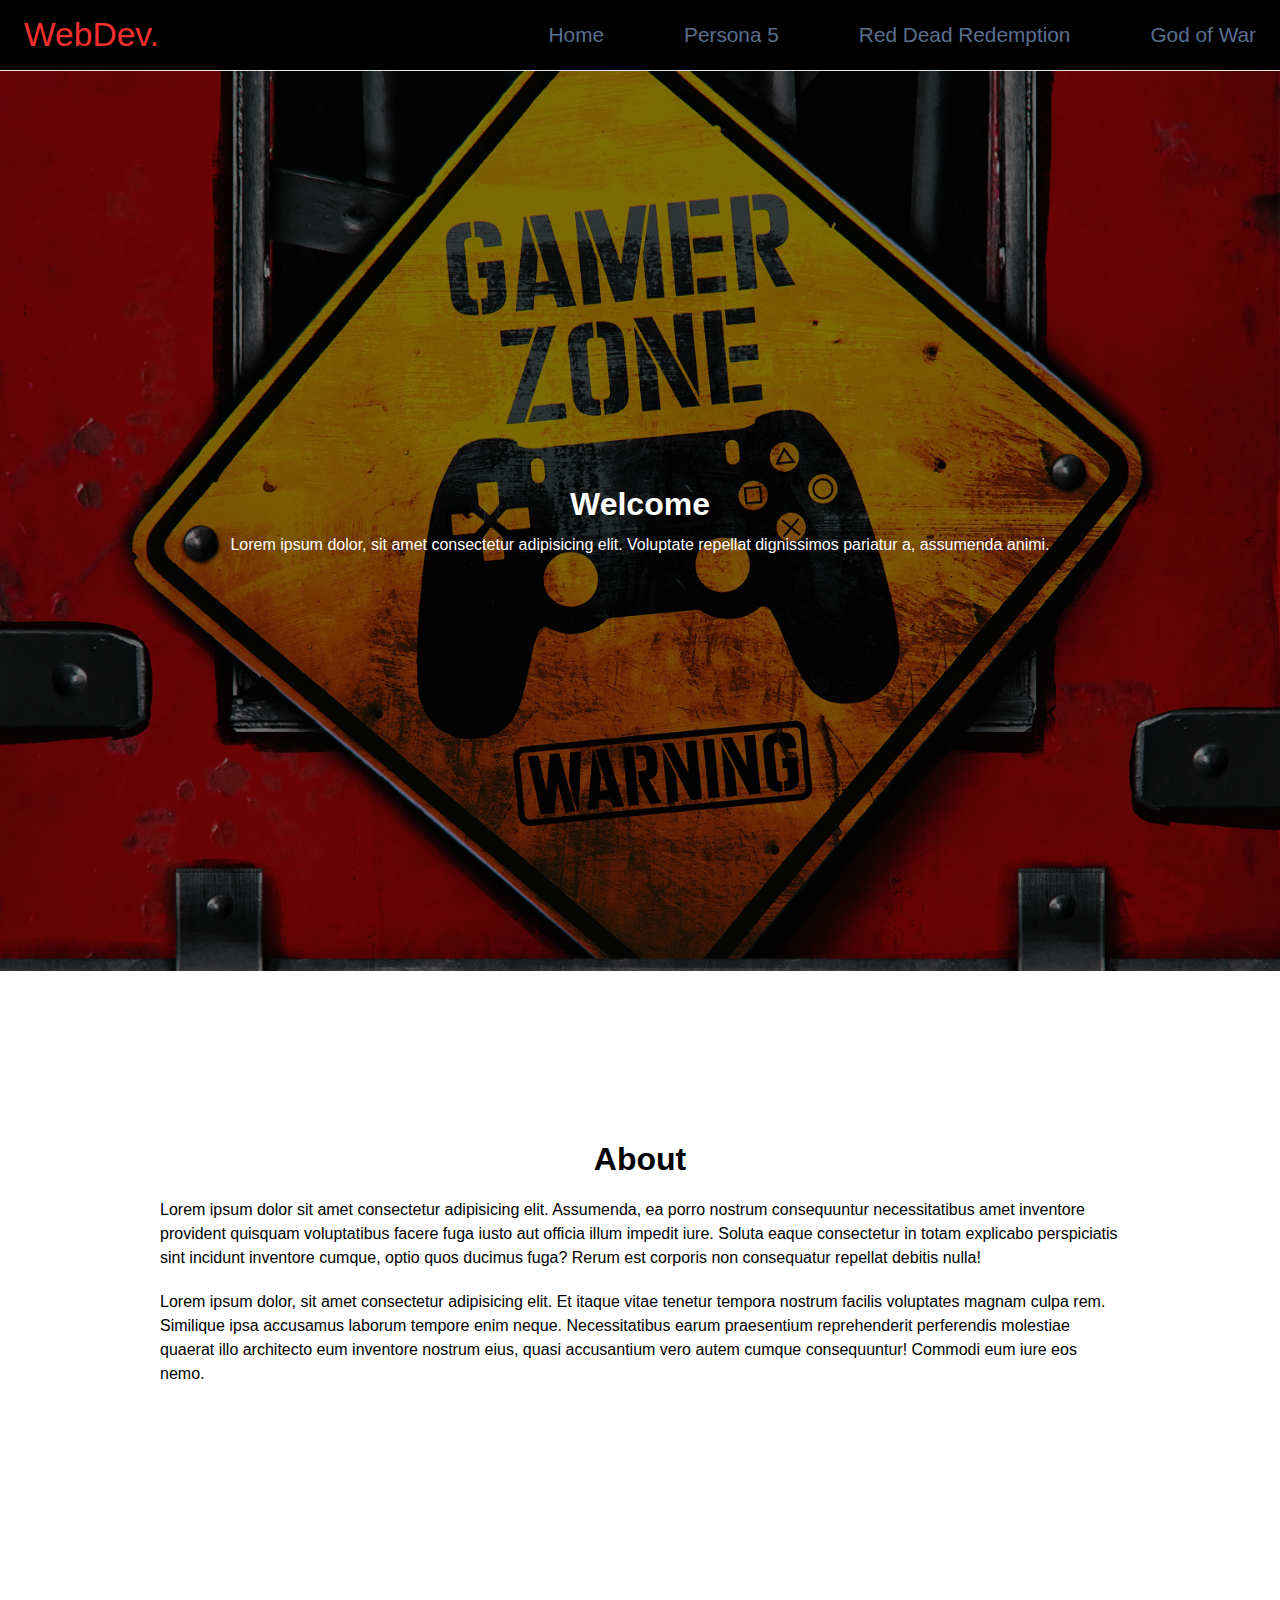
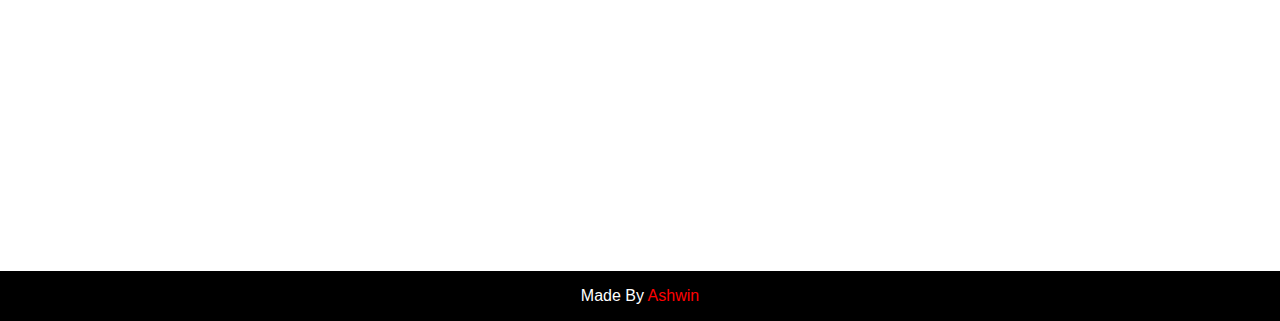
<file: index.html>
<!DOCTYPE html>
<html lang="en">

<head>
    <meta charset="UTF-8">
    <meta http-equiv="X-UA-Compatible" content="IE=edge">
    <meta name="viewport" content="width=device-width, initial-scale=1.0">
    <title>Video games</title>
    <link rel="stylesheet" href="style.css">
</head>

<body>
    <header class="header">
        <nav class="navbar">
            <a href="#" class="nav-logo">WebDev.</a>
            <ul class="nav-menu">
                <li class="nav-item">
                    <a href="index.html" class="nav-link">Home</a>
                </li>
                <li class="nav-item">
                    <a href="persona5/persona.html" class="nav-link">Persona 5</a>
                </li>
                <li class="nav-item">
                    <a href="#" class="nav-link">Red Dead Redemption</a>
                </li>
                <li class="nav-item">
                    <a href="god of war/god.html" class="nav-link">God of War</a>
                </li>
            </ul>
            <div class="hamburger">
                <span class="bar"></span>
                <span class="bar"></span>
                <span class="bar"></span>
            </div>
        </nav>
    </header>
    <section id="banner">
        <div class="text">
            <h1 id="hero-text">
                Welcome
            </h1>
        </div>
        <div class="para">
            <p>
                Lorem ipsum dolor, sit amet consectetur adipisicing elit. Voluptate repellat dignissimos pariatur a,
                assumenda animi.
            </p>
        </div>
    </section>

    <section id="content">
        <h1>
            About
        </h1>
        <p class="content-para">Lorem ipsum dolor sit amet consectetur adipisicing elit. Assumenda, ea porro nostrum
            consequuntur
            necessitatibus amet inventore provident quisquam voluptatibus facere fuga iusto aut officia illum impedit
            iure. Soluta eaque consectetur in totam explicabo perspiciatis sint incidunt inventore cumque, optio quos
            ducimus fuga? Rerum est corporis non consequatur repellat debitis nulla!</p>
        <p class="content-para">
            Lorem ipsum dolor, sit amet consectetur adipisicing elit. Et itaque vitae tenetur tempora nostrum facilis
            voluptates magnam culpa rem. Similique ipsa accusamus laborum tempore enim neque. Necessitatibus earum
            praesentium reprehenderit perferendis molestiae quaerat illo architecto eum inventore nostrum eius, quasi
            accusantium vero autem cumque consequuntur! Commodi eum iure eos nemo.
        </p>
    </section>
    <footer id="footer">
        Made By <a href="">Ashwin</a>
    </footer>
    <script src="script.js"></script>
</body>

</html>
</file>
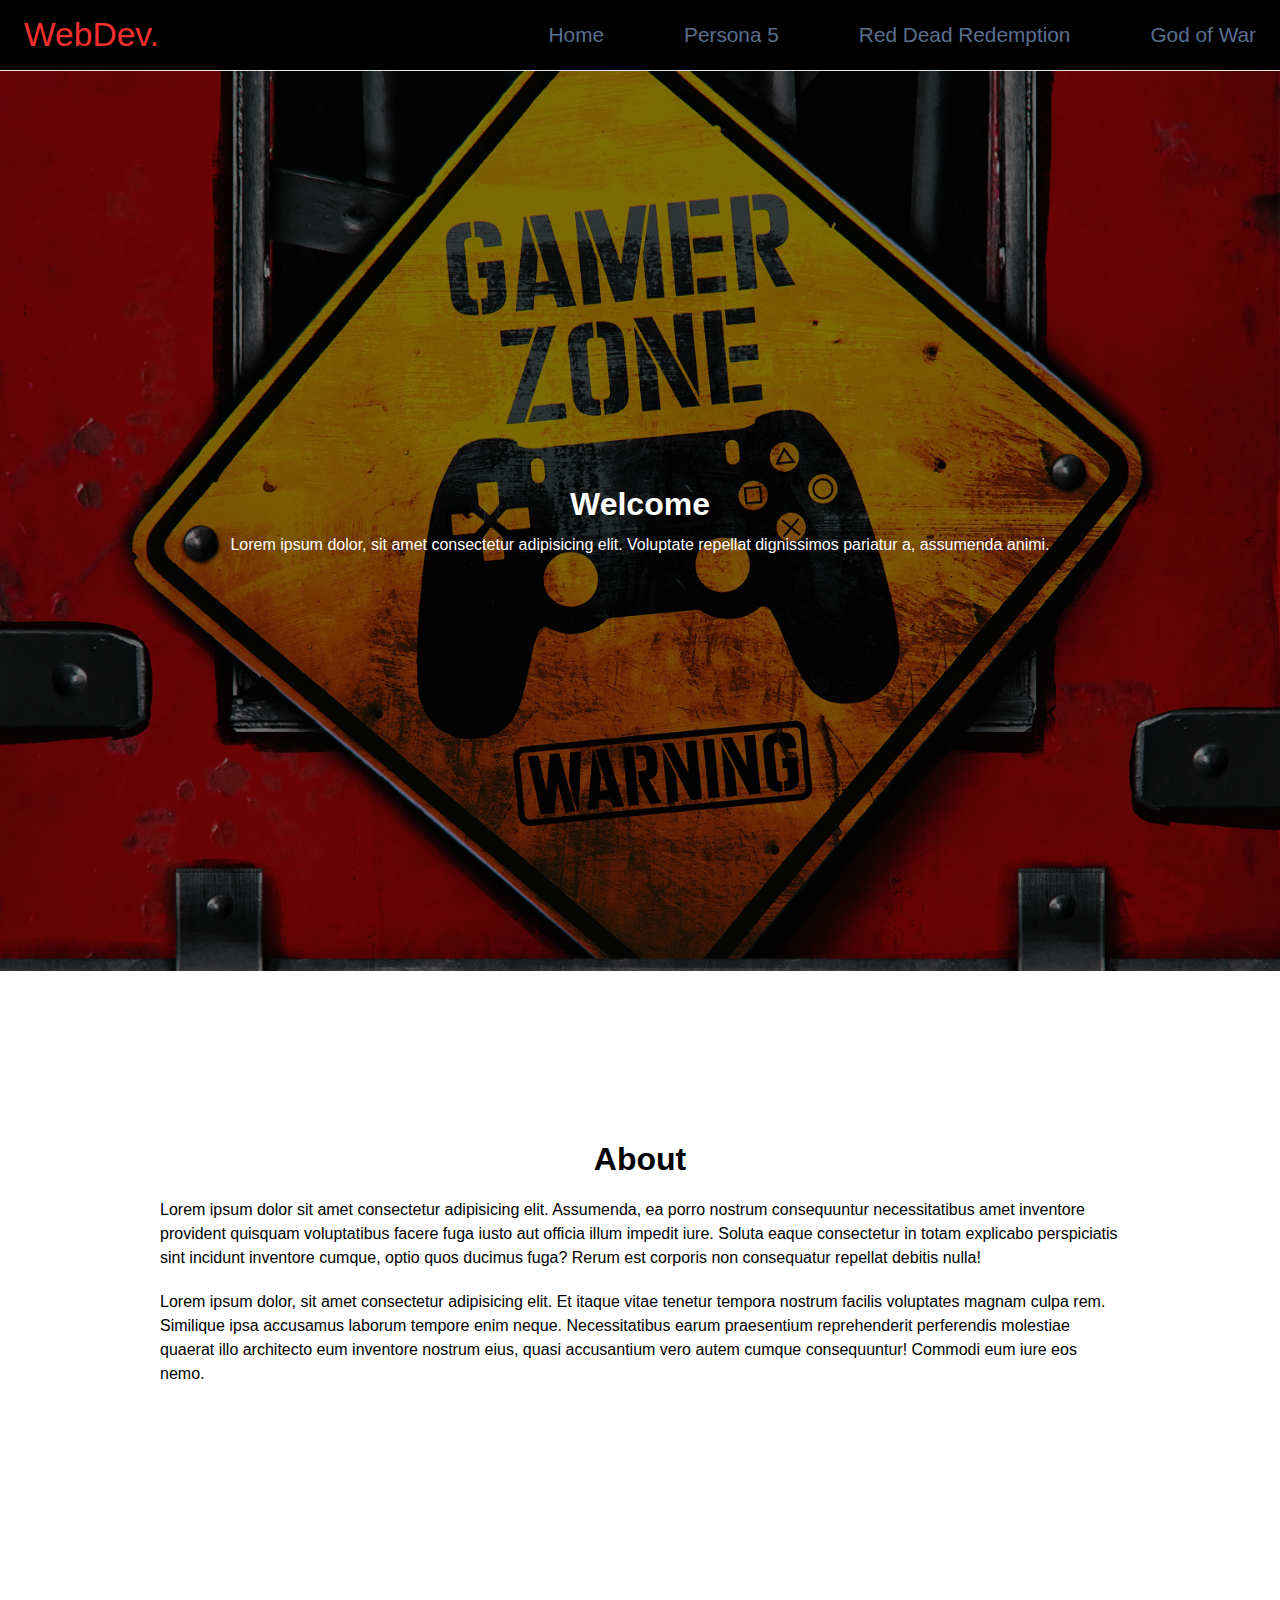
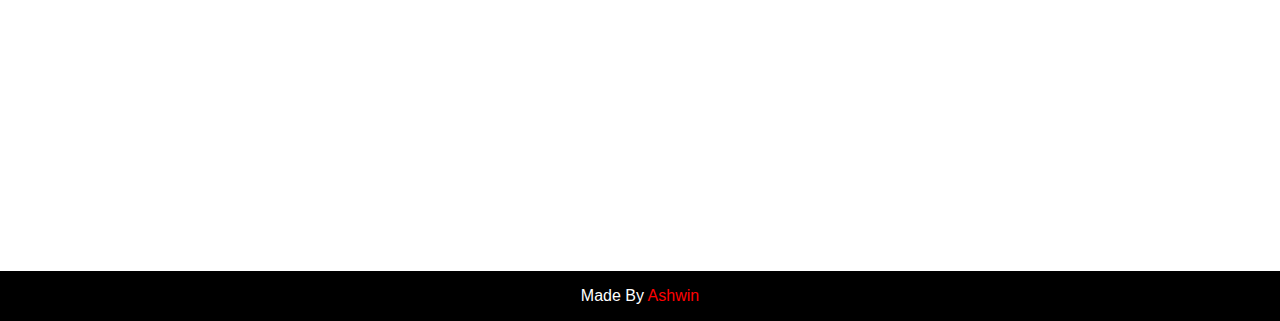
<file: main/index.html>
<!DOCTYPE html>
<html lang="en">

<head>
    <meta charset="UTF-8">
    <meta http-equiv="X-UA-Compatible" content="IE=edge">
    <meta name="viewport" content="width=device-width, initial-scale=1.0">
    <title>Video games</title>
    <link rel="stylesheet" href="style.css">
</head>

<body>
    <header class="header">
        <nav class="navbar">
            <a href="#" class="nav-logo">WebDev.</a>
            <ul class="nav-menu">
                <li class="nav-item">
                    <a href="index.html" class="nav-link">Home</a>
                </li>
                <li class="nav-item">
                    <a href="../persona5/persona.html" class="nav-link">Persona 5</a>
                </li>
                <li class="nav-item">
                    <a href="#" class="nav-link">Red Dead Redemption</a>
                </li>
                <li class="nav-item">
                    <a href="#" class="nav-link">God of War</a>
                </li>
            </ul>
            <div class="hamburger">
                <span class="bar"></span>
                <span class="bar"></span>
                <span class="bar"></span>
            </div>
        </nav>
    </header>
    <section id="banner">
        <div class="text">
            <h1 id="hero-text">
                Welcome
            </h1>
        </div>
        <div class="para">
            <p>
                Lorem ipsum dolor, sit amet consectetur adipisicing elit. Voluptate repellat dignissimos pariatur a,
                assumenda animi.
            </p>
        </div>
    </section>

    <section id="content">
        <h1>
            About
        </h1>
        <p class="content-para">Lorem ipsum dolor sit amet consectetur adipisicing elit. Assumenda, ea porro nostrum
            consequuntur
            necessitatibus amet inventore provident quisquam voluptatibus facere fuga iusto aut officia illum impedit
            iure. Soluta eaque consectetur in totam explicabo perspiciatis sint incidunt inventore cumque, optio quos
            ducimus fuga? Rerum est corporis non consequatur repellat debitis nulla!</p>
        <p class="content-para">
            Lorem ipsum dolor, sit amet consectetur adipisicing elit. Et itaque vitae tenetur tempora nostrum facilis
            voluptates magnam culpa rem. Similique ipsa accusamus laborum tempore enim neque. Necessitatibus earum
            praesentium reprehenderit perferendis molestiae quaerat illo architecto eum inventore nostrum eius, quasi
            accusantium vero autem cumque consequuntur! Commodi eum iure eos nemo.
        </p>
    </section>
    <footer id="footer">
        Made By <a href="">Ashwin</a>
    </footer>
    <script src="script.js"></script>
</body>

</html>
</file>
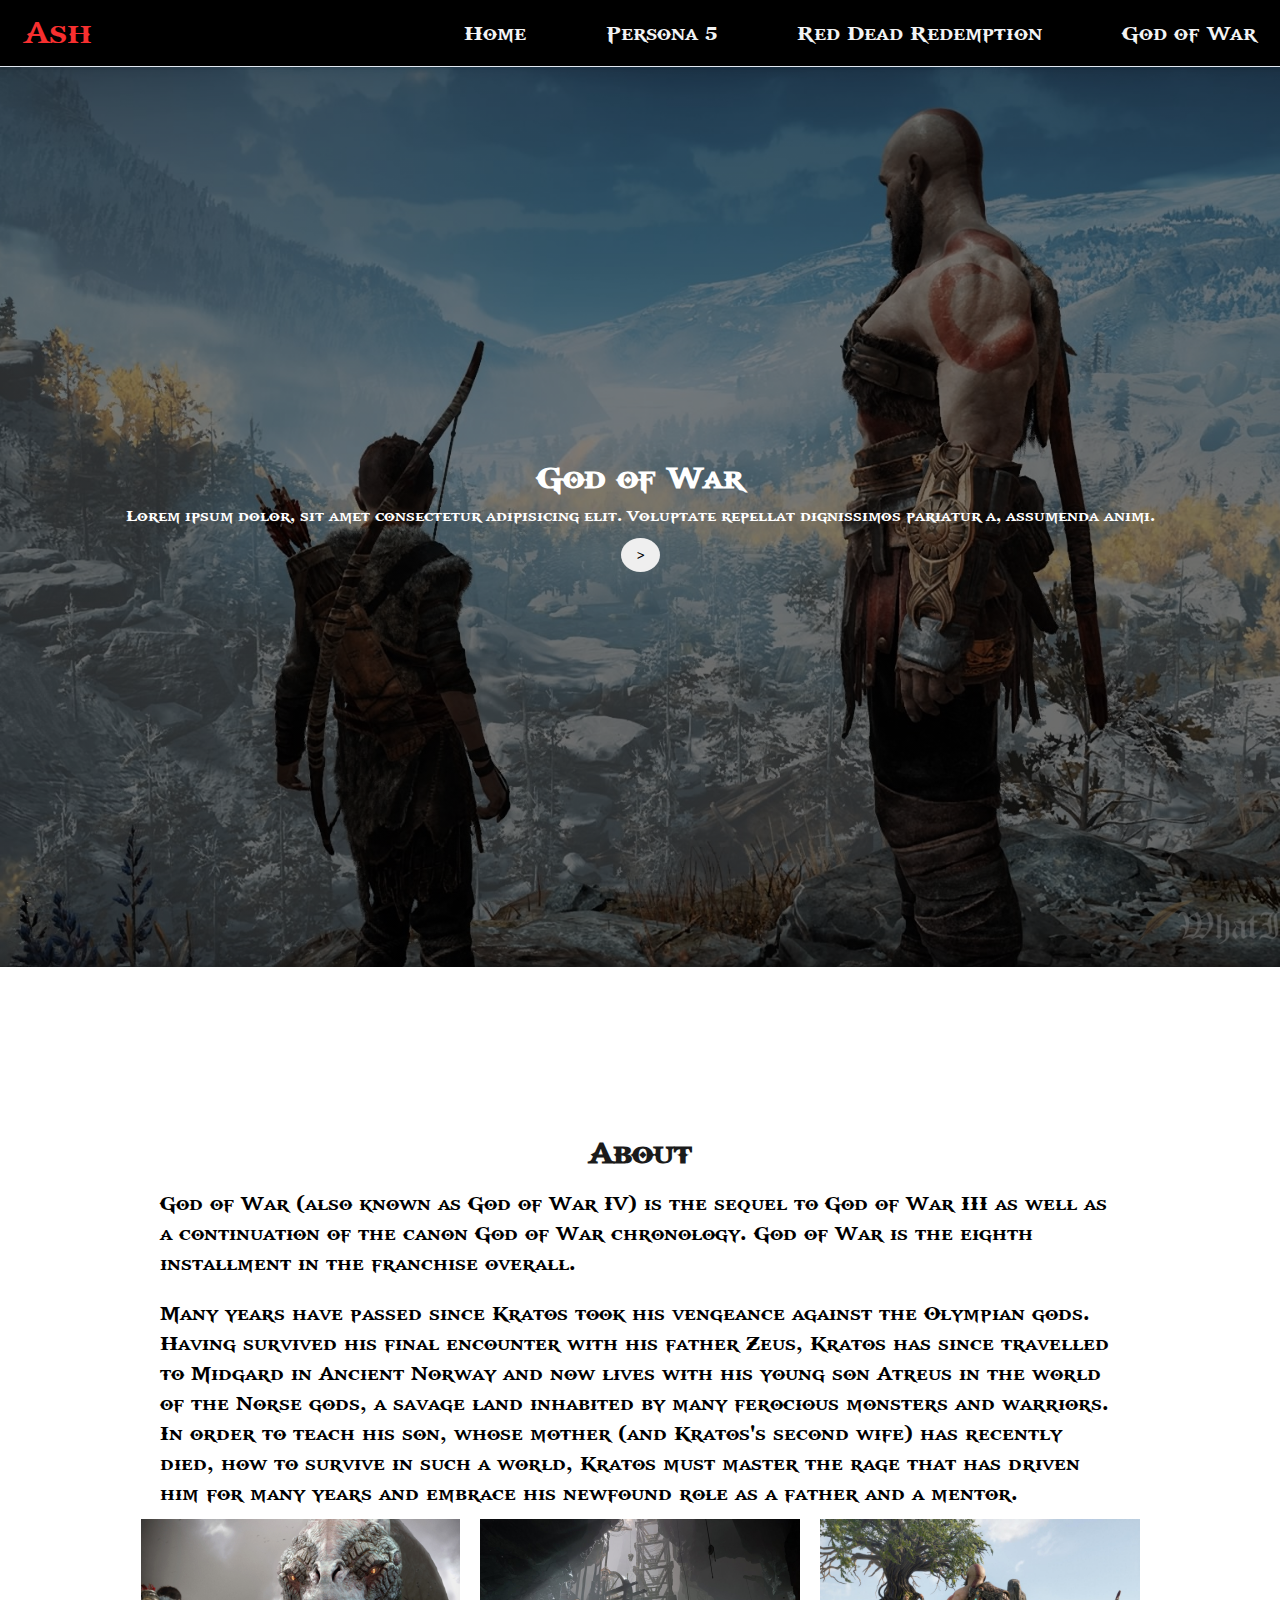
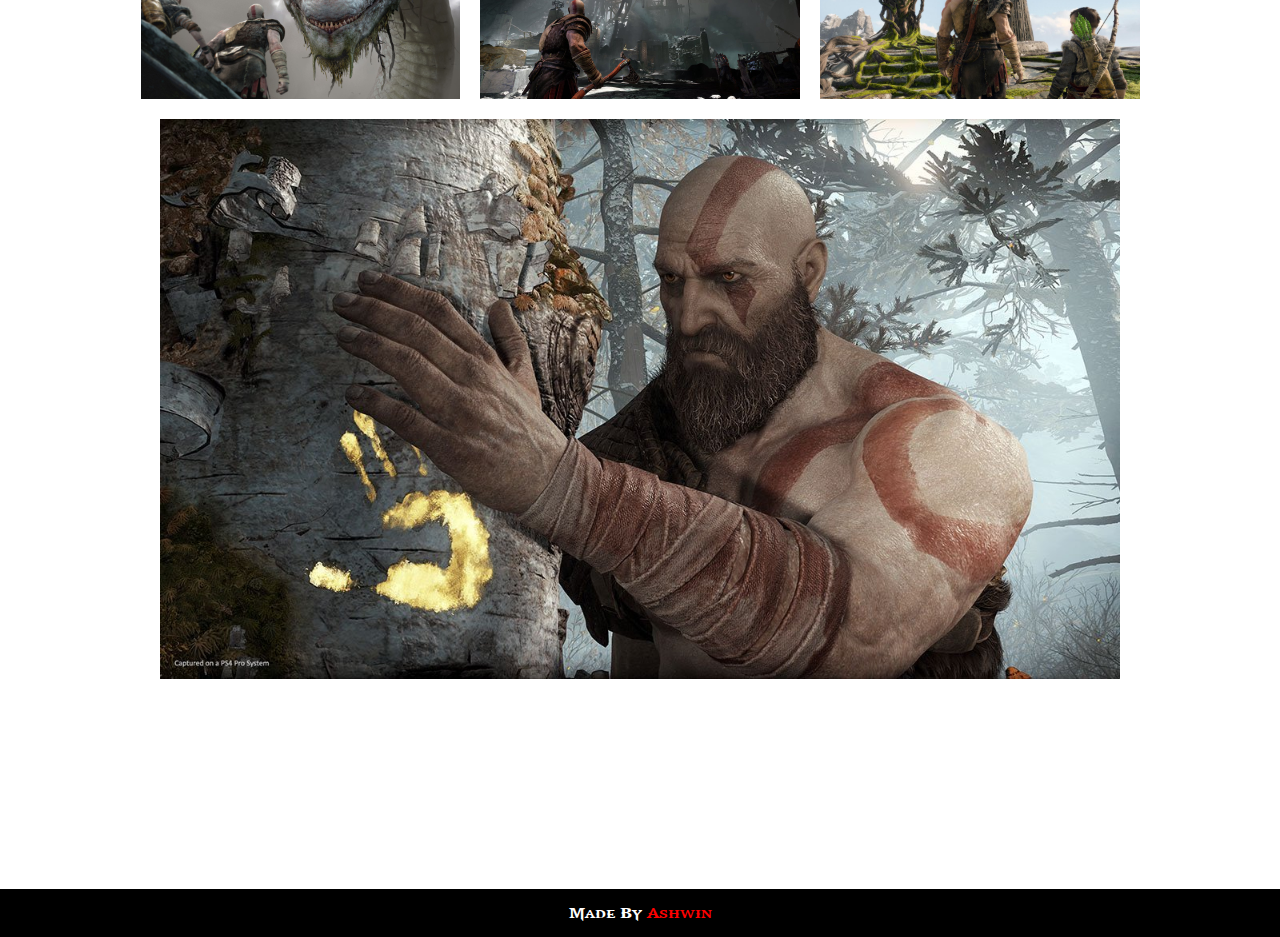
<file: god of war/god.html>
<!DOCTYPE html>
<html lang="en">

<head>
    <meta charset="UTF-8">
    <meta http-equiv="X-UA-Compatible" content="IE=edge">
    <meta name="viewport" content="width=device-width, initial-scale=1.0">
    <title>Video games</title>
    <link rel="stylesheet" href="../style.css">
    <link rel="stylesheet" href="god.css">
    <link href="https://unpkg.com/aos@2.3.1/dist/aos.css" rel="stylesheet">
    <script src="https://unpkg.com/aos@2.3.1/dist/aos.js"></script>
</head>

<body>
    <header class="header">
        <nav class="navbar">
            <a href="#" class="nav-logo">Ash</a>
            <ul class="nav-menu">
                <li class="nav-item">
                    <a href="../index.html" class="nav-link">Home</a>
                </li>
                <li class="nav-item">
                    <a href="../persona5/persona.html" class="nav-link">Persona 5</a>
                </li>
                <li class="nav-item">
                    <a href="#" class="nav-link">Red Dead Redemption</a>
                </li>
                <li class="nav-item">
                    <a href="#" class="nav-link">God of War</a>
                </li>
            </ul>
            <div class="hamburger">
                <span class="bar"></span>
                <span class="bar"></span>
                <span class="bar"></span>
            </div>
        </nav>
    </header>
    <section id="banner">
        <div class="text">
            <h1 id="hero-text">
                God of War
            </h1>
        </div>
        <div class="para">
            <p>
                Lorem ipsum dolor, sit amet consectetur adipisicing elit. Voluptate repellat dignissimos pariatur a,
                assumenda animi.
            </p>
        </div>
        <button id="play" data-aos="fade-up" data-aos-duration="5000">></button>
    </section>

    <section id="content">
        <h1>
            About
        </h1>
        <p class="content-para">God of War (also known as God of War IV) is the sequel to God of War III as well as a
            continuation of the canon God of War chronology. God of War is the eighth installment in the franchise
            overall.</p>
        <p class="content-para">
            Many years have passed since Kratos took his vengeance against the Olympian gods. Having survived his final
            encounter with his father Zeus, Kratos has since travelled to Midgard in Ancient Norway and now lives with
            his young son Atreus in the world of the Norse gods, a savage land inhabited by many ferocious monsters and
            warriors. In order to teach his son, whose mother (and Kratos's second wife) has recently died, how to
            survive in such a world, Kratos must master the rage that has driven him for many years and embrace his
            newfound role as a father and a mentor.
        </p>
        <div id="images">
            <div id="row1" class="row">
                <img src="1.jpg" alt="">
            
            <img src="2.jpg" alt="">
            
            <img src="3.jpg" alt="">
            </div>
            <div id="row3" class="row">
                <img src="4.jpg" alt="">
            </div>
        </div>
    </section>
    <footer id="footer">
        Made By <a href="">Ashwin</a>
    </footer>
    <script src="god.js"></script>
</body>

</html>
</file>
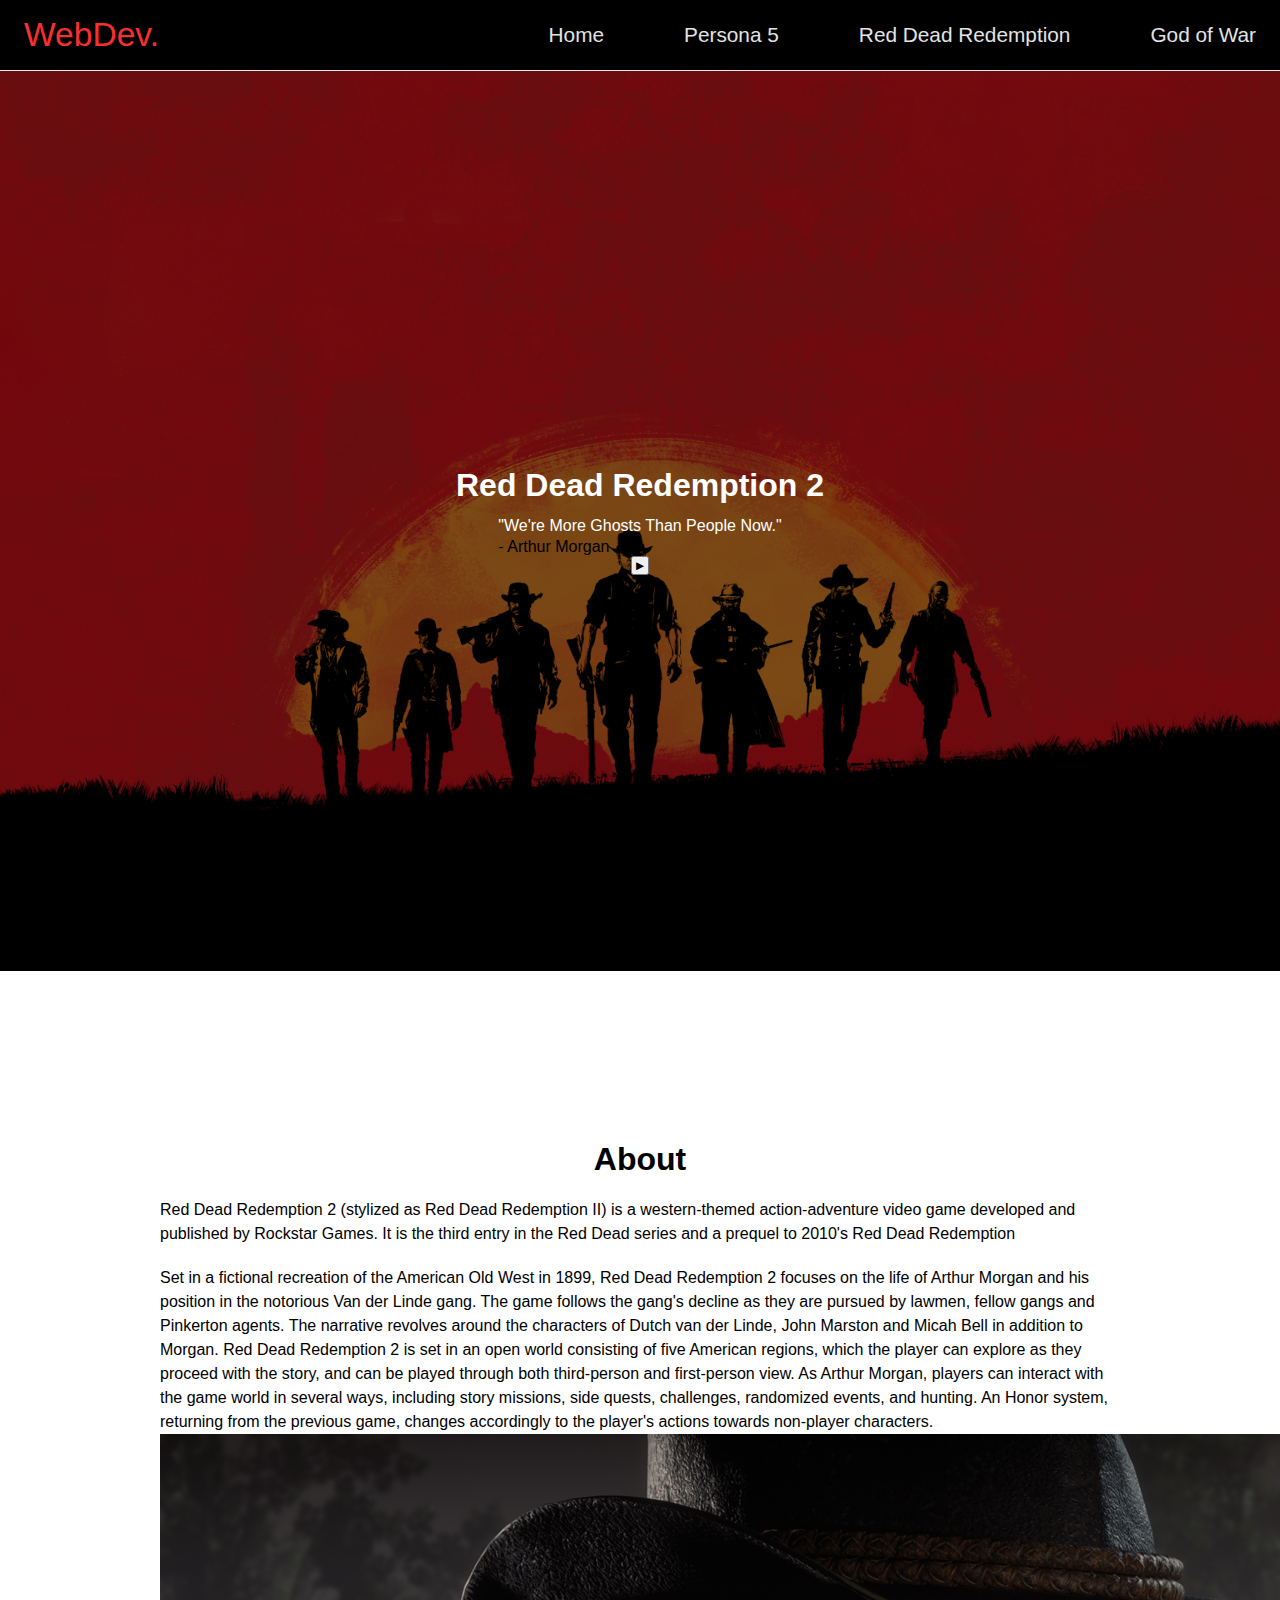
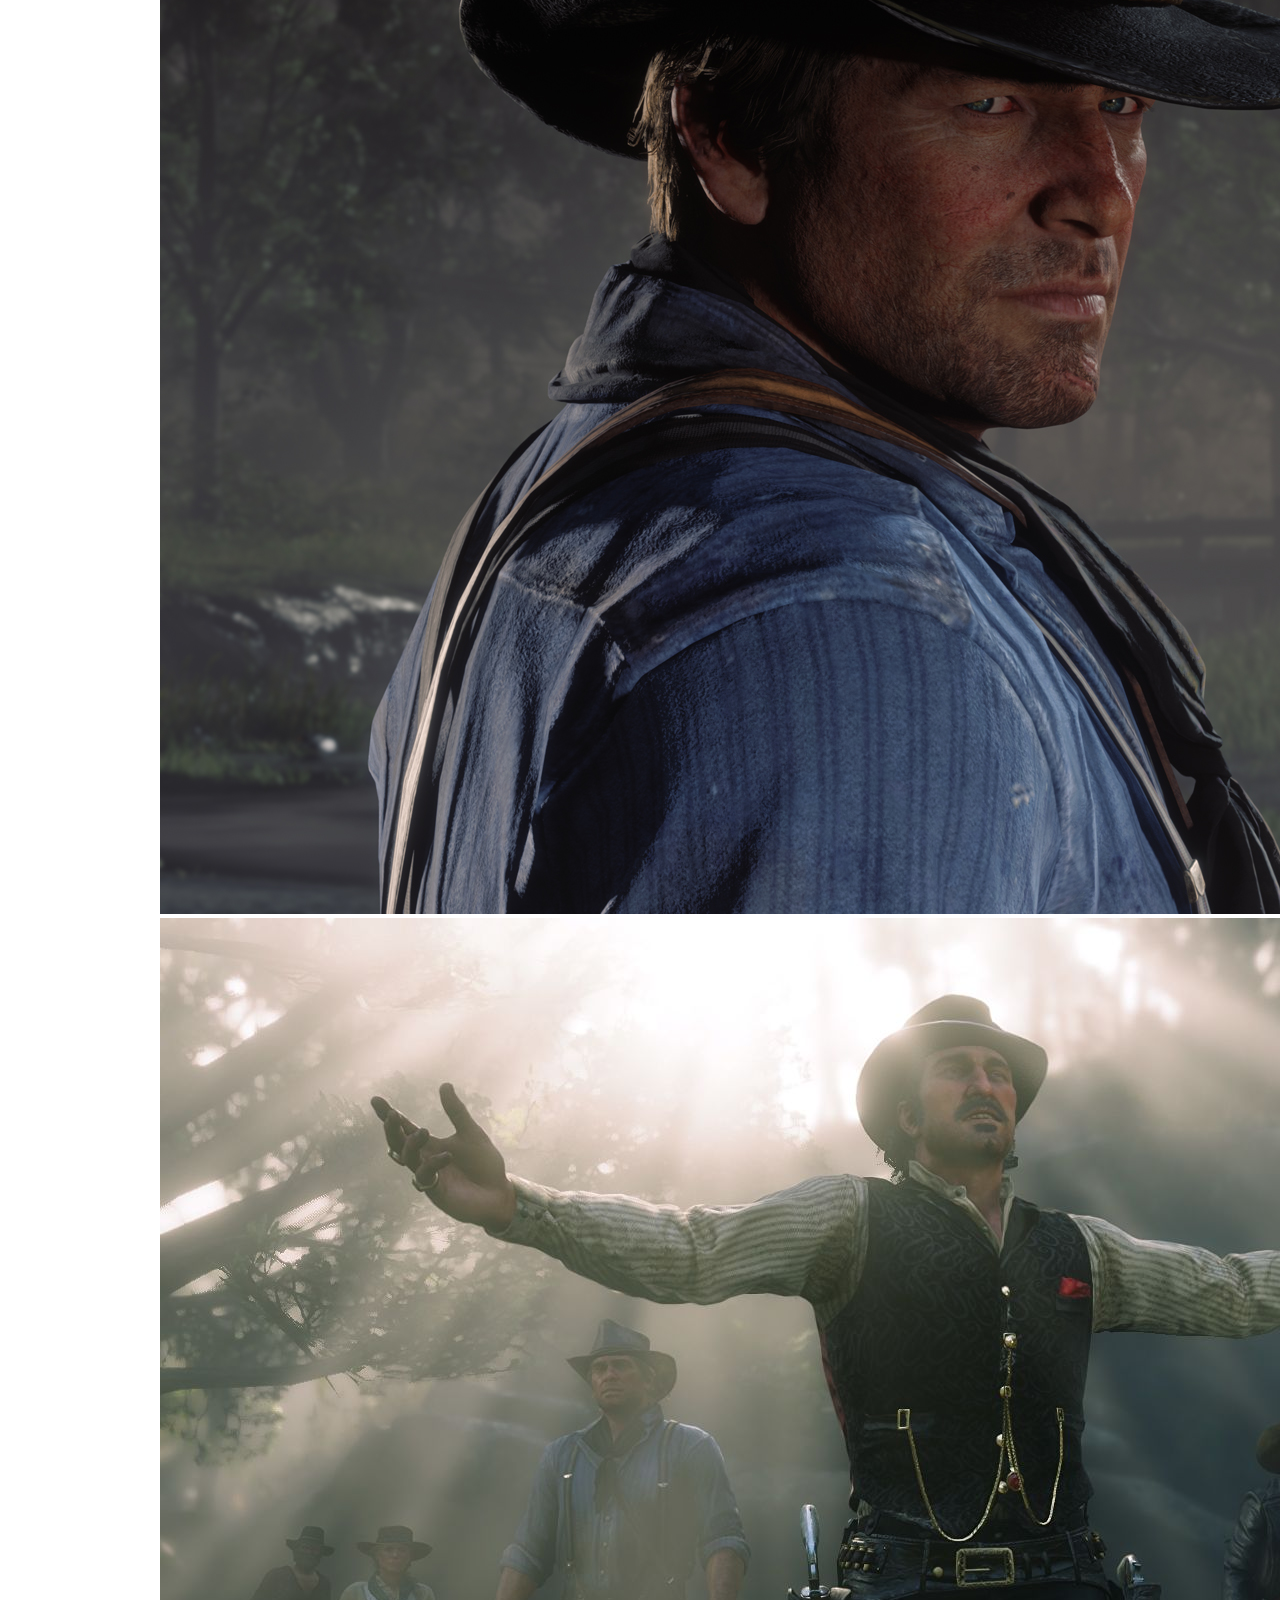
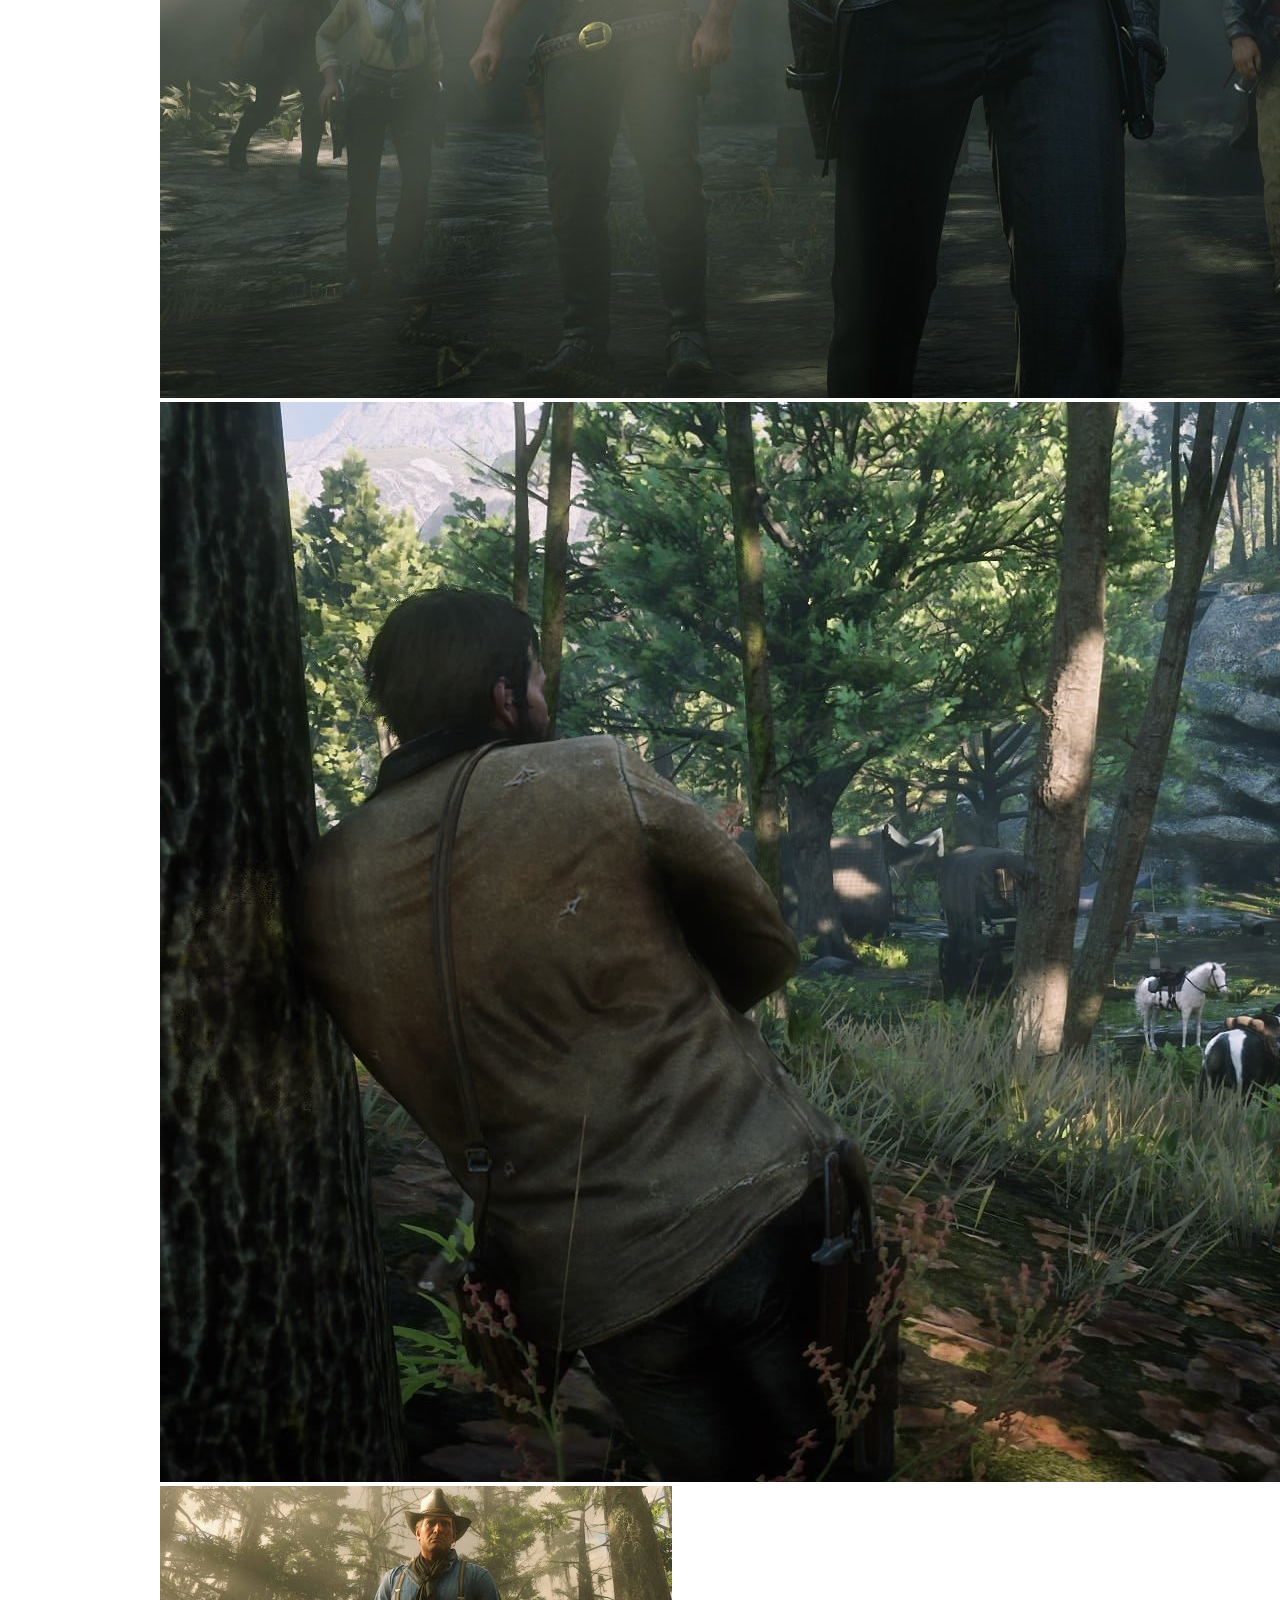
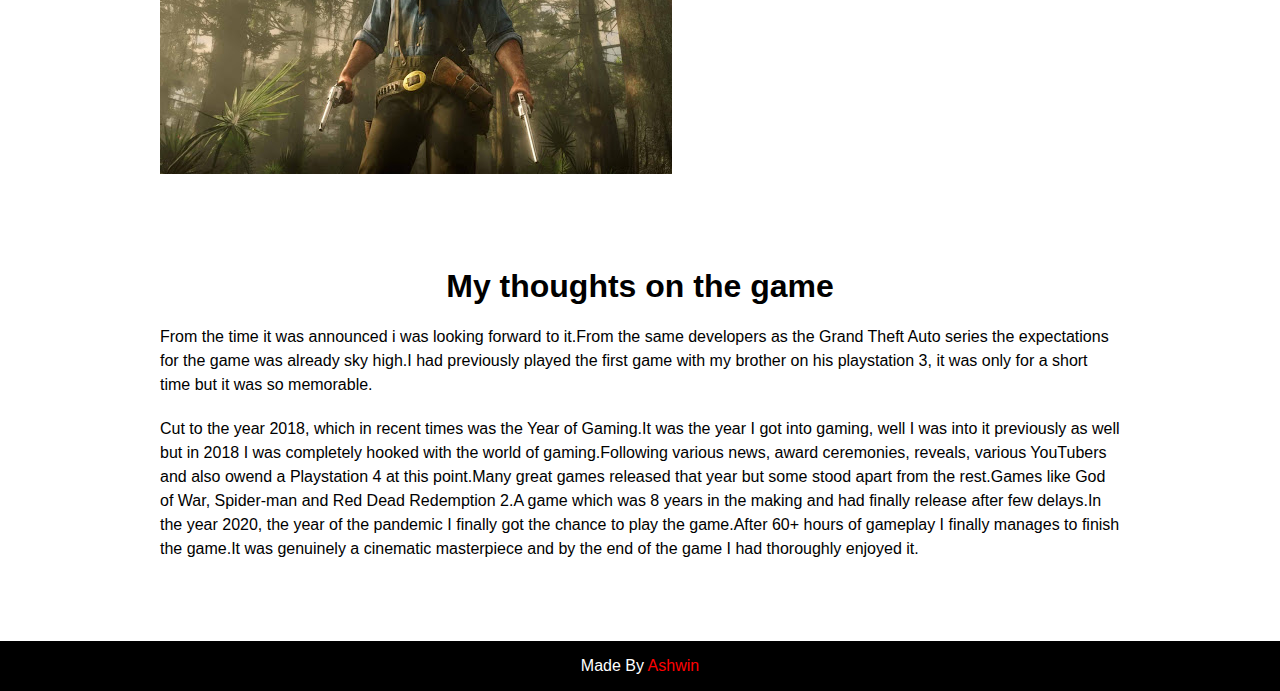
<file: rdr2/rdr.html>
<!DOCTYPE html>
<html lang="en">

<head>
    <meta charset="UTF-8">
    <meta http-equiv="X-UA-Compatible" content="IE=edge">
    <meta name="viewport" content="width=device-width, initial-scale=1.0">
    <title>Rdr2</title>
    <link rel="stylesheet" href="../style.css">
    <link rel="stylesheet" href="rdr.css">
</head>

<body>
    <header class="header">
        <nav class="navbar">
            <a href="#" class="nav-logo">WebDev.</a>
            <ul class="nav-menu">
                <li class="nav-item">
                    <a href="../index.html" class="nav-link">Home</a>
                </li>
                <li class="nav-item">
                    <a href="../persona5/persona.html" class="nav-link">Persona 5</a>
                </li>
                <li class="nav-item">
                    <a href="rdr.html" class="nav-link">Red Dead Redemption</a>
                </li>
                <li class="nav-item">
                    <a href="../god of war/god.html" class="nav-link">God of War</a>
                </li>
            </ul>
            <div class="hamburger">
                <span class="bar"></span>
                <span class="bar"></span>
                <span class="bar"></span>
            </div>
        </nav>
    </header>
    <section id="banner">
        <div class="text">
            <h1 id="hero-text">
                Red Dead Redemption 2
            </h1>
        </div>
        <div class="para">
            <p>
                "We're More Ghosts Than People Now." 
            </p>
            <blockquote id="quote">- Arthur Morgan</blockquote>
        </div>
        <button id="play">&#9658;</button>
    </section>

    <section id="content">
        <h1>
            About
        </h1>
        <p class="content-para">Red Dead Redemption 2 (stylized as Red Dead Redemption II) is a western-themed
            action-adventure video game developed and published by Rockstar Games. It is the third entry in the Red Dead
            series and a prequel to 2010's Red Dead Redemption</p>
        <p class="content-para">
            Set in a fictional recreation of the American Old West in 1899, Red Dead Redemption 2 focuses on the life of
            Arthur Morgan and his position in the notorious Van der Linde gang. The game follows the gang's decline as
            they are pursued by lawmen, fellow gangs and Pinkerton agents. The narrative revolves around the characters
            of Dutch van der Linde, John Marston and Micah Bell in addition to Morgan.

            Red Dead Redemption 2 is set in an open world consisting of five American regions, which the player can
            explore as they proceed with the story, and can be played through both third-person and first-person view.
            As Arthur Morgan, players can interact with the game world in several ways, including story missions, side
            quests, challenges, randomized events, and hunting. An Honor system, returning from the previous game,
            changes accordingly to the player's actions towards non-player characters.
        </p>
        <div class="row">
            <img src="images/1.jpg" alt="">
            <img src="images/2.jpg" alt="">
            <img src="images/3.jpg" alt="">
            <img src="images/4.jpg" alt="">
        </div>
        <h1>
            My thoughts on the game
        </h1>
        <p class="content-para">
            From the time it was announced i was looking forward to it.From the same developers as the Grand Theft Auto
            series the expectations for the game was already sky high.I had previously played the first game with my
            brother on his playstation 3, it was only for a short time but it was so memorable.
        </p>
        <p class="content-para">
            Cut to the year 2018, which in recent times was the Year of Gaming.It was the year I got into gaming, well I
            was into it previously as well but in 2018 I was completely hooked with the world of gaming.Following
            various news, award ceremonies, reveals, various YouTubers and also owend a Playstation 4 at this point.Many
            great games released that year but some stood apart from the rest.Games like God of War, Spider-man and Red
            Dead Redemption 2.A game which was 8 years in the making and had finally release after few delays.In the
            year 2020, the year of the pandemic I finally got the chance to play the game.After 60+ hours of gameplay I
            finally manages to finish the game.It was genuinely a cinematic masterpiece and by the end of the game I had
            thoroughly enjoyed it.
        </p>
    </section>
    <footer id="footer">
        Made By <a href="">Ashwin</a>
    </footer>
    <script src="../script.js"></script>
    <script src="rdr.js"></script>
</body>

</html>
</file>
<file: style.css>
* {
  margin: 0;
  padding: 0;
  -webkit-box-sizing: border-box;
          box-sizing: border-box;
}

html {
  font-family: 'Roboto', sans-serif;
}

li {
  list-style: none;
}

a {
  text-decoration: none;
}

.header {
  border-bottom: 1px solid #E2E8F0;
  position: -webkit-sticky;
  position: sticky;
  top: 0;
  background-color: black;
}

.navbar {
  display: -webkit-box;
  display: -ms-flexbox;
  display: flex;
  -webkit-box-pack: justify;
      -ms-flex-pack: justify;
          justify-content: space-between;
  -webkit-box-align: center;
      -ms-flex-align: center;
          align-items: center;
  padding: 1rem 1.5rem;
}

.hamburger {
  display: none;
}

.bar {
  display: block;
  width: 25px;
  height: 3px;
  margin: 5px auto;
  -webkit-transition: all 0.3s ease-in-out;
  transition: all 0.3s ease-in-out;
  background-color: #dddddd;
}

.nav-menu {
  display: -webkit-box;
  display: -ms-flexbox;
  display: flex;
  -webkit-box-pack: justify;
      -ms-flex-pack: justify;
          justify-content: space-between;
  -webkit-box-align: center;
      -ms-flex-align: center;
          align-items: center;
}

.nav-item {
  margin-left: 5rem;
}

.nav-link {
  font-size: 1.3rem;
  font-weight: 400;
  color: #5a6f8d;
}

.nav-link:hover {
  color: #ffffff;
}

.nav-logo {
  font-size: 2.1rem;
  font-weight: 500;
  color: #f72f2f;
}

main {
  height: 100vh;
}

#banner {
  height: 100vh;
  background-image: -webkit-gradient(linear, left top, left bottom, from(rgba(0, 0, 0, 0.5)), to(rgba(0, 0, 0, 0.5))), url("gamer-zone-4k.jpg");
  background-image: linear-gradient(rgba(0, 0, 0, 0.5), rgba(0, 0, 0, 0.5)), url("gamer-zone-4k.jpg");
  background-position: center;
  background-repeat: no-repeat;
  background-size: cover;
  display: -webkit-box;
  display: -ms-flexbox;
  display: flex;
  -webkit-box-pack: center;
      -ms-flex-pack: center;
          justify-content: center;
  -webkit-box-align: center;
      -ms-flex-align: center;
          align-items: center;
  -webkit-box-orient: vertical;
  -webkit-box-direction: normal;
      -ms-flex-direction: column;
          flex-direction: column;
}

#banner p {
  color: white;
  width: 100%;
  text-align: center;
  margin-top: 10px;
  line-height: 1.5em;
}

#hero-text {
  color: white;
  text-align: center;
  font-size: 200%;
}

#content {
  min-height: 100vh;
  height: auto;
  padding: 5em 10em;
}

#content h1 {
  text-align: center;
  margin-top: 90px;
}

.content-para {
  line-height: 1.5em;
  margin-top: 20px;
}

#footer {
  text-align: center;
  padding: 1rem 1.5rem;
  background-color: black;
  color: white;
}

#footer a {
  color: red;
}

/*Navbar media query*/
@media only screen and (max-width: 768px) {
  .nav-menu {
    position: fixed;
    left: -100%;
    top: 4.5rem;
    -webkit-box-orient: vertical;
    -webkit-box-direction: normal;
        -ms-flex-direction: column;
            flex-direction: column;
    background-color: #fff;
    width: 100%;
    border-radius: 10px;
    text-align: center;
    -webkit-transition: 0.3s;
    transition: 0.3s;
    -webkit-box-shadow: 0 10px 27px rgba(0, 0, 0, 0.05);
            box-shadow: 0 10px 27px rgba(0, 0, 0, 0.05);
    background: rgba(255, 255, 255, 0.1);
    -webkit-box-shadow: 0 8px 32px 0 rgba(31, 38, 135, 0.37);
            box-shadow: 0 8px 32px 0 rgba(31, 38, 135, 0.37);
    backdrop-filter: blur(4px);
    -webkit-backdrop-filter: blur(4px);
    border-radius: 10px;
    border: 1px solid rgba(255, 255, 255, 0.18);
  }
  .nav-menu.active {
    left: 0;
  }
  .nav-link {
    color: black;
  }
  .nav-item {
    margin: 2.5rem 0;
  }
  .hamburger {
    display: block;
    cursor: pointer;
  }
  .hamburger.active .bar:nth-child(2) {
    opacity: 0;
  }
  .hamburger.active .bar:nth-child(1) {
    -webkit-transform: translateY(8px) rotate(45deg);
            transform: translateY(8px) rotate(45deg);
  }
  .hamburger.active .bar:nth-child(3) {
    -webkit-transform: translateY(-8px) rotate(-45deg);
            transform: translateY(-8px) rotate(-45deg);
  }
  #content {
    padding: 3em;
  }
}
/*# sourceMappingURL=style.css.map */
</file>
<file: main/style.css>
* {
  margin: 0;
  padding: 0;
  -webkit-box-sizing: border-box;
          box-sizing: border-box;
}

html {
  font-family: 'Roboto', sans-serif;
}

li {
  list-style: none;
}

a {
  text-decoration: none;
}

.header {
  border-bottom: 1px solid #E2E8F0;
  position: -webkit-sticky;
  position: sticky;
  top: 0;
  background-color: black;
}

.navbar {
  display: -webkit-box;
  display: -ms-flexbox;
  display: flex;
  -webkit-box-pack: justify;
      -ms-flex-pack: justify;
          justify-content: space-between;
  -webkit-box-align: center;
      -ms-flex-align: center;
          align-items: center;
  padding: 1rem 1.5rem;
}

.hamburger {
  display: none;
}

.bar {
  display: block;
  width: 25px;
  height: 3px;
  margin: 5px auto;
  -webkit-transition: all 0.3s ease-in-out;
  transition: all 0.3s ease-in-out;
  background-color: #dddddd;
}

.nav-menu {
  display: -webkit-box;
  display: -ms-flexbox;
  display: flex;
  -webkit-box-pack: justify;
      -ms-flex-pack: justify;
          justify-content: space-between;
  -webkit-box-align: center;
      -ms-flex-align: center;
          align-items: center;
}

.nav-item {
  margin-left: 5rem;
}

.nav-link {
  font-size: 1.3rem;
  font-weight: 400;
  color: #5a6f8d;
}

.nav-link:hover {
  color: #ffffff;
}

.nav-logo {
  font-size: 2.1rem;
  font-weight: 500;
  color: #f72f2f;
}

main {
  height: 100vh;
}

#banner {
  height: 100vh;
  background-image: -webkit-gradient(linear, left top, left bottom, from(rgba(0, 0, 0, 0.5)), to(rgba(0, 0, 0, 0.5))), url("./gamer-zone-4k.jpg");
  background-image: linear-gradient(rgba(0, 0, 0, 0.5), rgba(0, 0, 0, 0.5)), url("./gamer-zone-4k.jpg");
  background-position: center;
  background-repeat: no-repeat;
  background-size: cover;
  display: -webkit-box;
  display: -ms-flexbox;
  display: flex;
  -webkit-box-pack: center;
      -ms-flex-pack: center;
          justify-content: center;
  -webkit-box-align: center;
      -ms-flex-align: center;
          align-items: center;
  -webkit-box-orient: vertical;
  -webkit-box-direction: normal;
      -ms-flex-direction: column;
          flex-direction: column;
}

#banner p {
  color: white;
  width: 100%;
  text-align: center;
  margin-top: 10px;
  line-height: 1.5em;
}

#hero-text {
  color: white;
  text-align: center;
  font-size: 200%;
}

#content {
  min-height: 100vh;
  height: auto;
  padding: 5em 10em;
}

#content h1 {
  text-align: center;
  margin-top: 90px;
}

.content-para {
  line-height: 1.5em;
  margin-top: 20px;
}

#footer {
  text-align: center;
  padding: 1rem 1.5rem;
  background-color: black;
  color: white;
}

#footer a {
  color: red;
}

/*Navbar media query*/
@media only screen and (max-width: 768px) {
  .nav-menu {
    position: fixed;
    left: -100%;
    top: 4.5rem;
    -webkit-box-orient: vertical;
    -webkit-box-direction: normal;
        -ms-flex-direction: column;
            flex-direction: column;
    background-color: #fff;
    width: 100%;
    border-radius: 10px;
    text-align: center;
    -webkit-transition: 0.3s;
    transition: 0.3s;
    -webkit-box-shadow: 0 10px 27px rgba(0, 0, 0, 0.05);
            box-shadow: 0 10px 27px rgba(0, 0, 0, 0.05);
    background: rgba(255, 255, 255, 0.1);
    -webkit-box-shadow: 0 8px 32px 0 rgba(31, 38, 135, 0.37);
            box-shadow: 0 8px 32px 0 rgba(31, 38, 135, 0.37);
    backdrop-filter: blur(4px);
    -webkit-backdrop-filter: blur(4px);
    border-radius: 10px;
    border: 1px solid rgba(255, 255, 255, 0.18);
  }
  .nav-menu.active {
    left: 0;
  }
  .nav-link {
    color: black;
  }
  .nav-item {
    margin: 2.5rem 0;
  }
  .hamburger {
    display: block;
    cursor: pointer;
  }
  .hamburger.active .bar:nth-child(2) {
    opacity: 0;
  }
  .hamburger.active .bar:nth-child(1) {
    -webkit-transform: translateY(8px) rotate(45deg);
            transform: translateY(8px) rotate(45deg);
  }
  .hamburger.active .bar:nth-child(3) {
    -webkit-transform: translateY(-8px) rotate(-45deg);
            transform: translateY(-8px) rotate(-45deg);
  }
  #content {
    padding: 3em;
  }
}
/*# sourceMappingURL=style.css.map */
</file>
<file: god of war/god.css>
* {
  font-family: 'godofwar';
}

#banner {
  background-image: -webkit-gradient(linear, left top, left bottom, from(rgba(0, 0, 0, 0.5)), to(rgba(0, 0, 0, 0.5))), url("god of war.jpg");
  background-image: linear-gradient(rgba(0, 0, 0, 0.5), rgba(0, 0, 0, 0.5)), url("god of war.jpg");
  background-position: center;
  background-repeat: no-repeat;
  background-size: cover;
}

.nav-link {
  color: #F2F3F4;
}

.nav-link:hover {
  color: #922929;
}

#play {
  padding: 10px 15px;
  border-radius: 50%;
  border: none;
  margin-top: 10px;
  -webkit-transition: 0.3s ease-in-out;
  transition: 0.3s ease-in-out;
}

#play:hover {
  background-color: #1B1B1B;
  color: #A9A9A9;
  cursor: pointer;
  font-size: 20px;
}

@font-face {
  font-family: godofwar;
  src: url("../GODOFWAR.TTF");
}

#content h1 {
  color: #1B1B1B;
}

.content-para {
  font-size: 20px;
}

#images {
  height: auto;
  min-height: 100vh;
}

.row {
  width: 100%;
}

.row img {
  width: 100%;
  margin: 10px 0;
}

@media only screen and (min-width: 992px) {
  #row1 {
    display: -webkit-box;
    display: -ms-flexbox;
    display: flex;
    -webkit-box-align: center;
        -ms-flex-align: center;
            align-items: center;
    -webkit-box-pack: center;
        -ms-flex-pack: center;
            justify-content: center;
    height: 50%;
    width: 100%;
  }
  #row1 img {
    margin: 10px;
    width: 33.3%;
  }
}
/*# sourceMappingURL=god.css.map */
</file>
<file: rdr2/rdr.css>
#banner {
  background-image: -webkit-gradient(linear, left top, left bottom, from(rgba(0, 0, 0, 0.5)), to(rgba(0, 0, 0, 0.5))), url("images/main.jpg");
  background-image: linear-gradient(rgba(0, 0, 0, 0.5), rgba(0, 0, 0, 0.5)), url("images/main.jpg");
}

.nav-link {
  color: #e3e3e3;
  -webkit-transition: 0.6s ease;
  transition: 0.6s ease;
}

.nav-link:hover {
  color: #d41936;
}
/*# sourceMappingURL=rdr.css.map */
</file>
